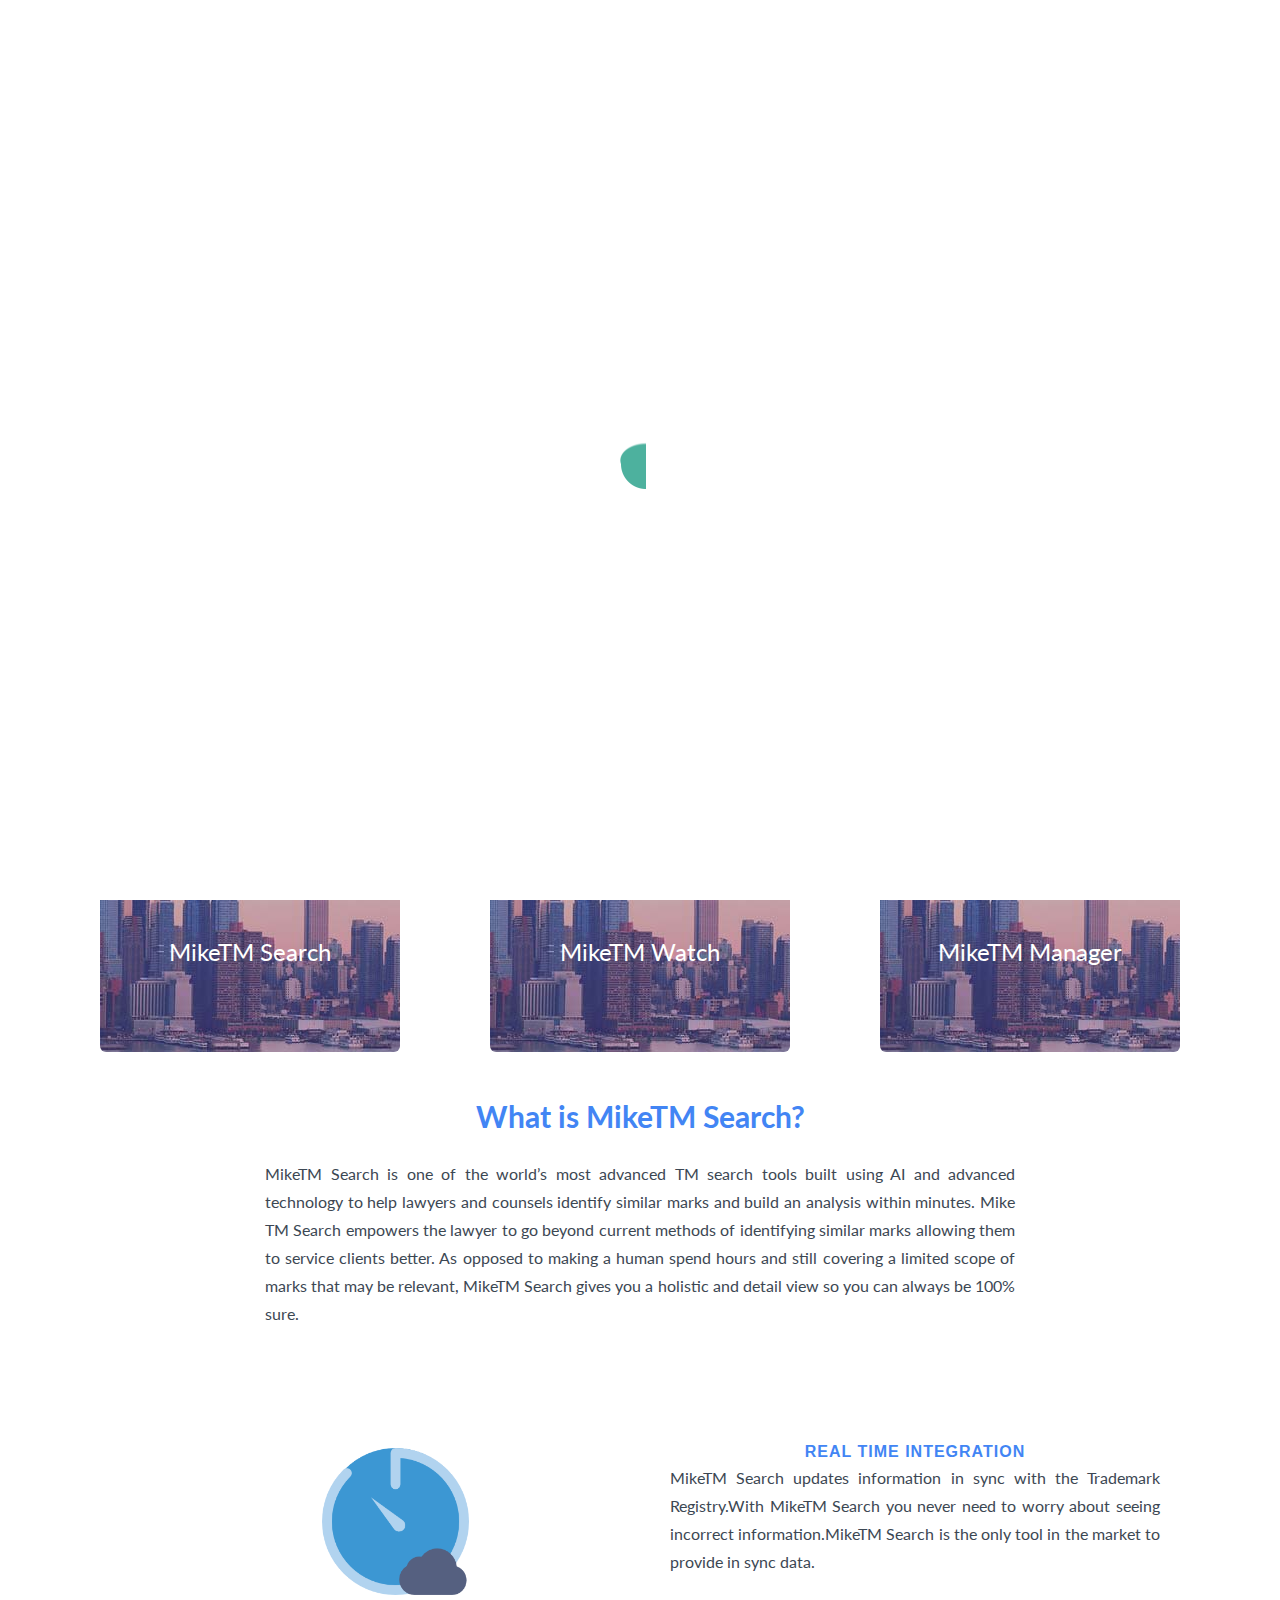
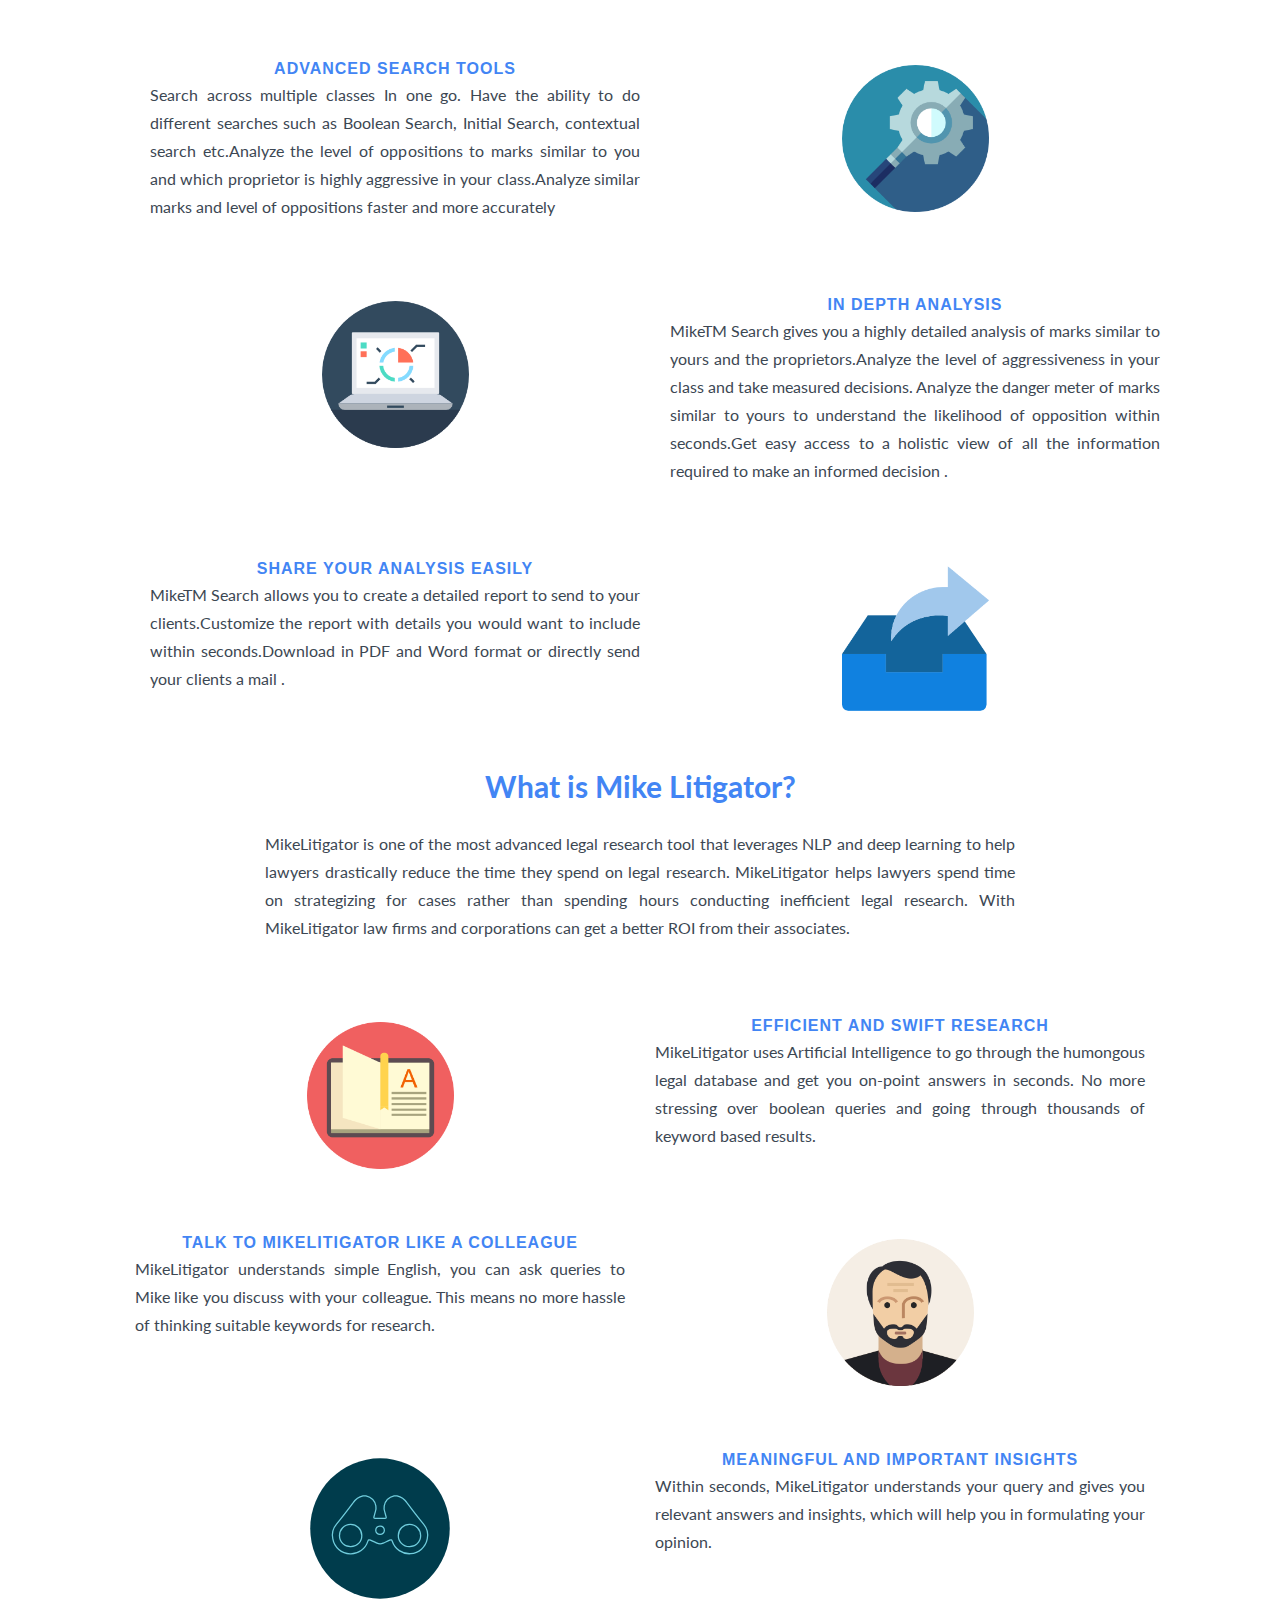
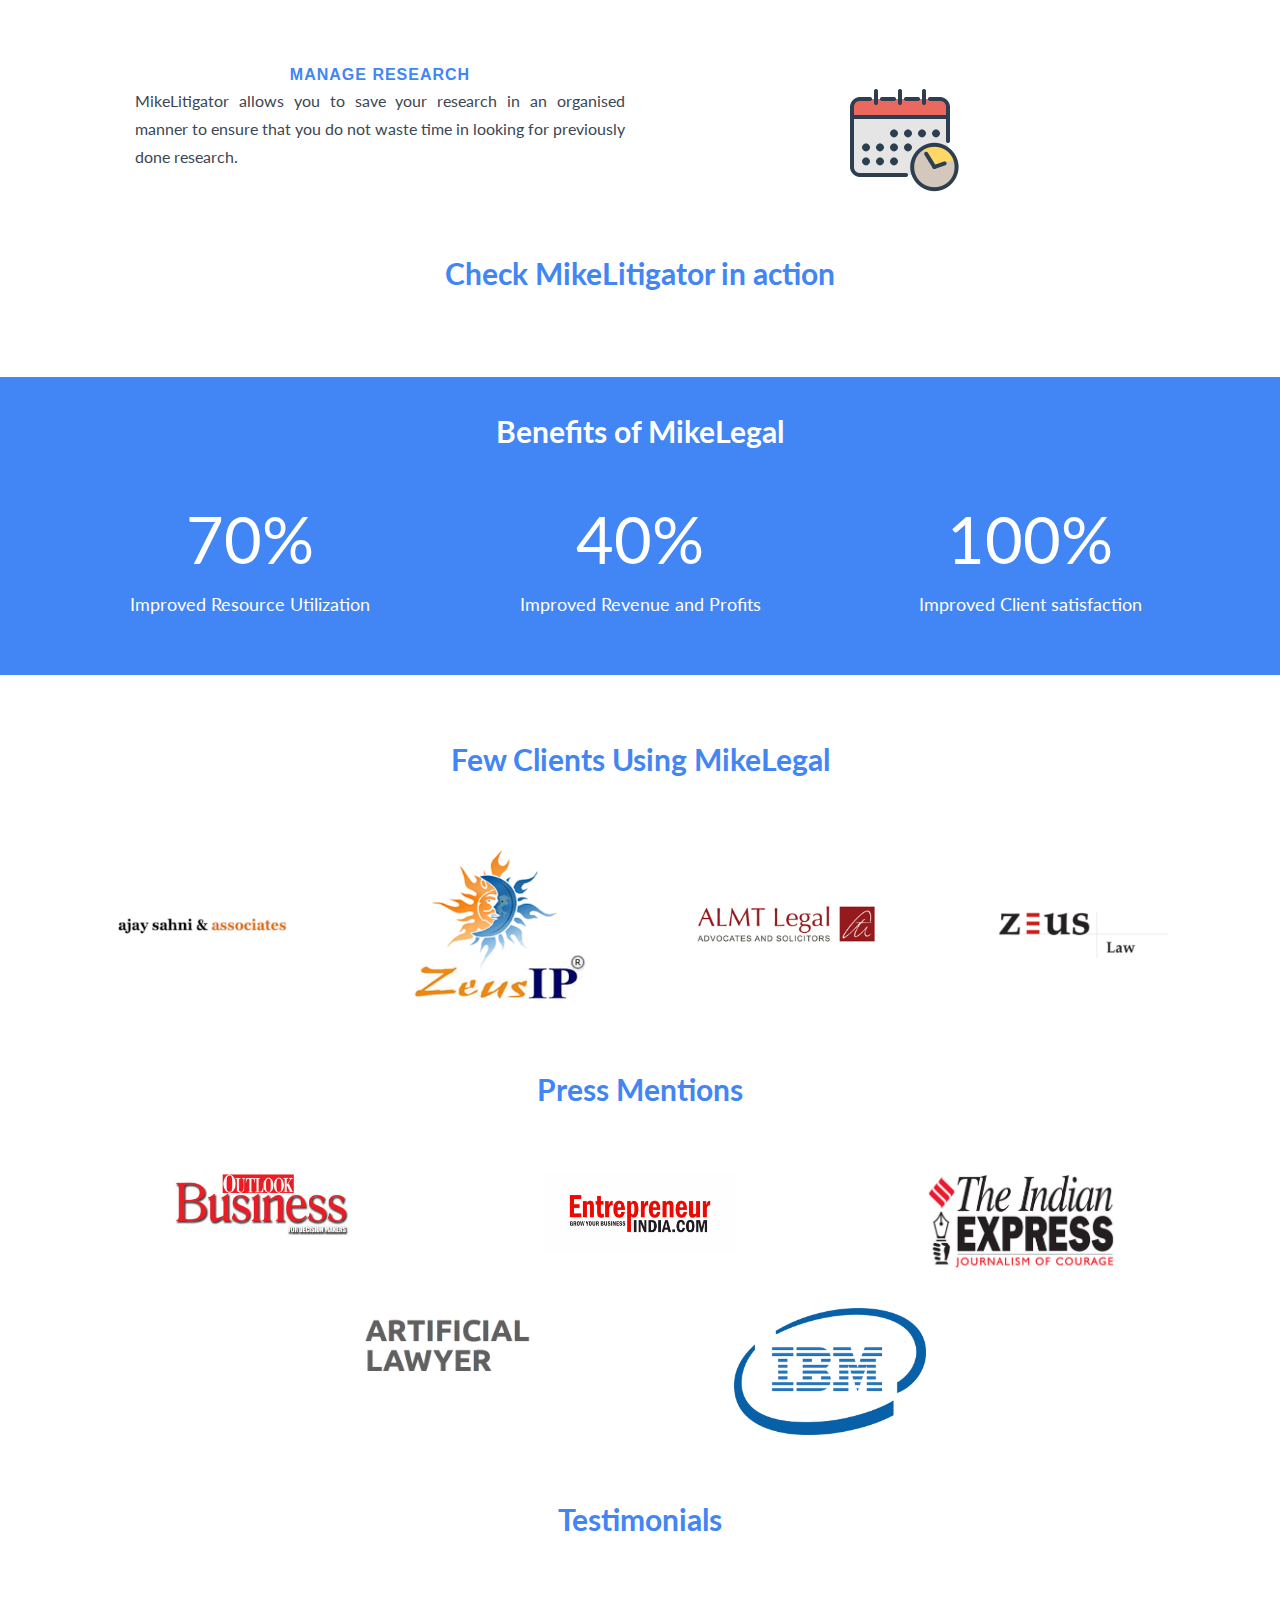
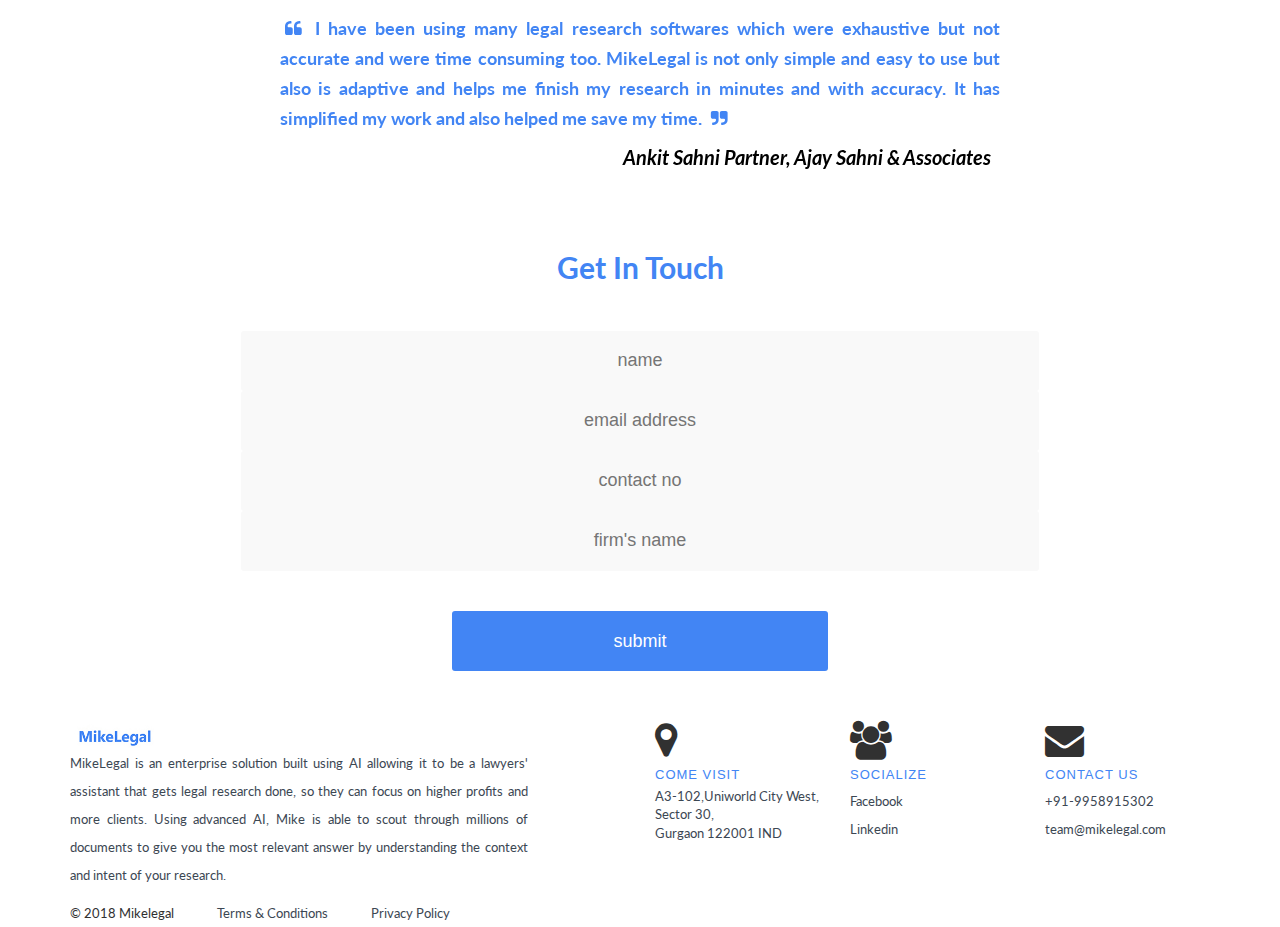
<file: index.html>
<!DOCTYPE html>
<html lang="en">

<head>
	<meta charset="utf-8">
	<meta name="author" content="MikeLegal">
	<meta name="description" content="MikeLegal Home">  
	<meta http-equiv="X-UA-Compatible" content="IE=edge">
	<meta name="viewport" content="width=device-width, initial-scale=1">
	<!-- Global site tag (gtag.js) - Google Analytics -->
	<script async src="https://www.googletagmanager.com/gtag/js?id=UA-101929978-1"></script>
	<script>
	 window.dataLayer = window.dataLayer || [];
	 function gtag(){dataLayer.push(arguments);}
	 gtag('js', new Date());
	 gtag('config', 'UA-101929978-1');
	</script>
	<!-- favicon -->
	<link rel="shortcut icon" href="landing-assets/img/favicon.ico" type="image/x-icon">
	<!-- title -->
	<title>MikeLegal</title>
     <!-- css -->
	<link rel="stylesheet" href="https://maxcdn.bootstrapcdn.com/bootstrap/3.3.7/css/bootstrap.min.css">

	<link href="https://cdnjs.cloudflare.com/ajax/libs/animate.css/3.5.2/animate.min.css" rel="stylesheet">

	<link rel="stylesheet" type="text/css" href="https://maxcdn.bootstrapcdn.com/font-awesome/4.7.0/css/font-awesome.min.css">
	<link href="landing-assets/css/style.css?ver=1.1" rel="stylesheet">
</head>
<body>

	<div id="preloader">      
      <div id="status">
         <img src="landing-assets/img/preloader.gif" height="64" width="64" alt="">
      </div>
   </div>
	<!-- hero area -->
	<div class="hero-area">
		<canvas class="constellation"></canvas>
		<div class="container-fluid">
		<div class="row text-center">
		<div class= "col-sm-8 col-sm-offset-2">
			<h1 class="">Your AI Powered Legal Associate</h1>
			<div class="row">
			<p>MikeLegal is a cutting edge toolset that helps the legal community to be more efficient by harnessing the power of artificial intelligence</p></div>
			<a href="#mc_embed_signup" id="subscribe">Get In Touch</a>
		</div>
		</div>
		</div>
	</div>
	<!-- toggle -->
	<div class="text-center steps-wrap ">
		<div class="step-tabs">
			<div class="one-tab active" id="mikelegaltm">MikeTM Suite</div>
			<div class="one-tab " id="mikelegalai">Mike Litigator</div>
		</div>
	</div>
	<!-- tmsuite -->
	<div  id="miketm">
		<div class="container text-center">
		    <div class="title">
		        <h2 class="underline">What is MikeTM Suite?</h2>
		      </div> 
		      <div class="row">
		        <div class="col-md-8 col-md-offset-2 col-xs-12">
		            <p> MikeTM Suite is one of the world’s most advanced TM tools that leverages AI to help automate various processes surrounding Trademarks.MikeTM Suite focuses on tools for TM Search, TM Watch and TM Management making it a holistic solution for businesses and law firms. 
		          </p>
		        </div>
		    </div>
		</div>
		<!-- search watch management  ie swm -->
		<div class="container swm">
			<div class="row">
				<div class="col-sm-4 col-xs-12 text-center" id="Search">
					<img class="text-center" src="landing-assets/img/image.jpg">
					<p class="c-text">MikeTM Search</p>
				</div>
				<div class="col-sm-4 col-xs-12 text-center" id="Watch">
					<img class="text-center" src="landing-assets/img/image.jpg">
					<p class="c-text">MikeTM Watch</p>
				</div>
				<div class="col-sm-4 col-xs-12 text-center" id="Management">
					<img class="text-center" src="landing-assets/img/image.jpg">
					<p class="c-text">MikeTM Manager</p>
				</div>
		    </div>
		</div>
		<div class="container text-center">
		    <div class="title" id="swm-question">
		        <h2 class="underline">What is MikeTM Search?</h2>
		    </div>
		    <div class="row">
		        <div class="col-md-8 col-md-offset-2 col-xs-12" id="swm-answer">
		            <p> MikeTM Search is one of the world’s most advanced TM search tools built using AI and advanced technology to help lawyers and counsels identify similar marks and build an analysis within minutes. Mike TM Search empowers the lawyer to go beyond current methods of identifying similar marks allowing them to service clients better. As opposed to making a human spend hours and still covering a limited scope of marks that may be relevant, MikeTM Search gives you a holistic and detail view so you can always be 100% sure.
		          </p>
		        </div>
		    </div>
		
		<!-- features -->
		<div class="container features" id="tmfeature">
			<div class="row feature">
				<div class="col-sm-6  col-xs-12 right">
					<h3>Real Time Integration</h3>
					<p>MikeTM Search updates information in sync with the Trademark Registry.With MikeTM Search you never need to worry about seeing incorrect information.MikeTM Search is the only tool in the market to provide in sync data.</p>
				</div>
				<div class="col-sm-6  col-xs-12">
					<img class="" src="landing-assets/img/stopwatch.png">
				</div>
			</div>
			<div class="row feature">
				<div class="col-sm-6 col-xs-12">
					<h3>Advanced Search Tools</h3>
					<p> Search across multiple classes In one go. Have the ability to do different searches such as Boolean Search, Initial Search, contextual search etc.Analyze the level of oppositions to marks similar to you and which proprietor is highly aggressive in your class.Analyze similar marks and level of oppositions faster and more accurately </p>
				</div>
				<div class="col-sm-6">
					<img  class="" src="landing-assets/img/search-engine.png">
				</div>
			</div>
			<div class="row feature">
				<div class="col-sm-6 col-xs-12 right">
					<h3>In Depth Analysis</h3>
					<p>MikeTM Search gives you a highly detailed analysis of marks similar to yours and the proprietors.Analyze the level of aggressiveness in your class and take measured decisions. Analyze the danger meter of marks similar to yours to understand the likelihood of opposition within seconds.Get easy access to a holistic view of all the information required to make an informed decision .</p>
				</div>
				<div class="col-sm-6 col-xs-12">
					<img class="" src="landing-assets/img/laptop.png">
				</div>
			</div>
			<div class="row feature">
				<div class="col-sm-6 col-xs-12">
					<h3>Share your analysis easily</h3>
					<p>MikeTM Search allows you to create a detailed report to send to your clients.Customize the report with details you would want to include within seconds.Download in PDF and Word format or directly send your clients a mail .</p>
				</div>
				<div class="col-sm-6 col-xs-12">
					<img  class="" src="landing-assets/img/archive.png">
				</div>			
			</div>
		</div>
		</div>
	</div>
	<!-- litigation -->
	<div class="container text-center" id="mikelitigation">
		<div class="title">
	        <h2 class="underline">What is Mike Litigator?</h2>
	    </div>
	    <div class="row">
	        <div class="col-md-8 col-md-offset-2 col-xs-12">
	            <p> MikeLitigator is one of the most advanced legal research tool that leverages NLP and deep learning to help lawyers drastically reduce the time they spend on legal research. MikeLitigator helps lawyers spend time on strategizing for cases rather than spending hours conducting inefficient legal research. With MikeLitigator law firms and corporations can get a better ROI from their associates. 
	            </p>
	        </div>
	    </div>
	    <div class='features text-center' id="litigation-feature">
	    <div class="row feature">
	    	<div class="col-sm-6 col-xs-12 right">
				<h3>EFFICIENT AND SWIFT RESEARCH</h3>
				<p>MikeLitigator uses Artificial Intelligence to go through the humongous legal database and get you on-point answers in seconds. No more stressing over boolean queries and going through thousands of keyword based results.</p>
			</div>
			<div class="col-sm-6 col-xs-12">
					<img  src="landing-assets/img/book.png">
			</div>
		</div>
		<div class="row feature">
			<div class="col-sm-6 col-xs-12">
				<h3>TALK TO MIKELITIGATOR LIKE A COLLEAGUE</h3>
				<p>MikeLitigator understands simple English, you can ask queries to Mike like you discuss with your colleague. This means no more hassle of thinking suitable keywords for research.</p>
			</div>
			<div class="col-sm-6 col-xs-12 ">
				<img   src="landing-assets/img/mike.png">
			</div>
		</div>
		<div class="row feature">
			<div class="col-sm-6 right">
				<h3>MEANINGFUL AND IMPORTANT INSIGHTS</h3>
				<p>Within seconds, MikeLitigator understands your query and gives you relevant answers and insights, which will help you in formulating your opinion.</p>
			</div>
			<div class="col-sm-6 col-xs-12">
					<img  src="landing-assets/img/insights.svg">
			</div>
		</div>
		<div class="row feature">
			<div class="col-sm-6 col-xs-12">
				<h3>MANAGE RESEARCH</h3>
				<p>MikeLitigator allows you to save your research in an organised manner to ensure that you do not waste time in looking for previously done research.</p>
			</div>
			<div class="col-sm-6">
				<img src="landing-assets/img/manage.png">					
			</div>			
		</div>
		</div>
	</div>
	<div class="container text-center" id="litigation-video-heading">
		<div class="title">
			<h2 class="underline">Check MikeLitigator in action</h2>
		</div>
	</div>
	<div class="fluid-video-container text-center  container-fluid" id="litigation-video">
    	
    </div>
    <div class="container-fluid benefits">
    	<div class="title text-center">
	        <h2 class="bunderline">Benefits of MikeLegal</h2>
	    </div>
	    <div class="container text-center">
	    	<div class="row">
	    		<div class="col-sm-4 col-xs-12">
	    		<h3> 70% </h3><p>Improved Resource Utilization</p>	    			
	    		</div>
	    		<div class="col-sm-4 col-xs-12">
	    			<h3>40%</h3> <p>Improved Revenue and Profits</p>
	    		</div>
	    		<div class="col-sm-4 col-xs-12">
	    		<h3>100%</h3><p> Improved Client satisfaction</p>	    			
	    		</div>
	    	</div>
	    </div>
    </div>	
	<!-- clients -->
	<div class="container img">
		<div class="title text-center clients">
	        <h2 class="underline">Few Clients Using MikeLegal</h2>
	    </div>
	    <div class="row text-center">
	    	<div class="col-sm-3 col-xs-12 text-center">
	    		<a target="_blank" href="http://getsetip.com/">
	    			<img class="" src="landing-assets/img/sahni.png">
	    		</a>
	    	</div>
	    	<div class="col-sm-3 col-xs-12 text-center">
    			<a target="_blank" href="http://www.zeusip.com/">
    				<img class="" src="landing-assets/img/zeusip.png">
    			</a>
    		</div>
	    	<div class="col-sm-3 col-xs-12 text-center">
	    		<a target="_blank" href="http://www.almtlegal.com/">
	    			<img class="" src="landing-assets/img/almt-legal.png">
	    		</a>
    		</div>
    		<div class="col-sm-3 col-xs-12 text-center">
    			<a target="_blank" href="http://zeus.firm.in/">
    				<img class="" src="landing-assets/img/zeus.png">
    			</a>
    		</div>
    	</div>
	</div>
	<div class="container img">
		<div class="title press">
	        <h2 class= "text-center underline">Press Mentions</h2>
	    </div>
	    <div class="row text-center press-image">
	    	<div class="col-sm-12">
	    	<div class="col-sm-4 col-xs-12">
	    		<a target="_blank" href="https://www.outlookbusiness.com/enterprise/big-idea/lawyers-counsel-3918">
	    			<img class="" src="landing-assets/img/outlook_business.jpg">
	    		</a>
	    	</div>
	    	<div class="col-sm-4 col-xs-12">
	    		<a target="_blank" href="https://www.entrepreneur.com/article/295916">
	    			<img class="" src="landing-assets/img/Entrepreneur-India.png">
	    		</a>
	    	</div>
	    	<div class="col-sm-4 col-xs-12">
	    		<a target="_blank" href="http://indianexpress.com/article/technology/jobs-of-fresh-law-graduates-at-stake-as-ai-makes-inroads-into-legal-firms-5140376/">
    				<img class="" src="landing-assets/img/indian express.png">
    			</a>
	    	</div>
	    	</div>
	    </div>
	    <div style="margin-top: 30px;" class="row text-center press-image">
	    	<div class="col-sm-12">
		    	<div class="col-sm-offset-2 col-sm-4 col-xs-12">
		    		<a target="_blank" href="https://www.artificiallawyer.com/2017/09/11/meet-mike-indias-legal-ai-answer-to-ross-intelligence/">
		    			<img class="" src="landing-assets/img/Artificial-Lawyer.png">
		    		</a>
		    	</div>
		    	<div  class="col-sm-4 col-xs-12">
		    		<a target="_blank" href="https://developer.ibm.com/in/ibm-gep/ibm-gep-case-studies-mikelegal/">
		    			<img class="" src="landing-assets/img/ibm.jpg">
		    		</a>
		    	</div>
	    	</div>
	    </div>
	</div>
	<!-- cleint reviews -->
	<div class="container">
	<div class="title">
        <h2 class= "text-center underline testimonial">Testimonials</h2>
    </div>
    </div>
	<div class="container-fluid">
		<div class="row ">
            <div class="col-md-12">
                <div id="carousel-example" class="carousel slide" data-ride="carousel">
                    <ol class="carousel-indicators">
                        <li data-target="#carousel-example" data-slide-to="0" class="active"></li>
                        <li data-target="#carousel-example" data-slide-to="1"></li>	
                    </ol>
                    <div class="carousel-inner">
                        <div class="item active">
                            <div class="container center">
                                <div class="col-md-8 col-md-offset-2 slide-custom">
                                    <h4> <i class="fa fa-quote-left"></i> I have been using many legal research softwares which were exhaustive but not accurate and were time consuming too. MikeLegal is not only simple and easy to use but also is adaptive and helps me finish my research in minutes and with accuracy. It has simplified my work and also helped me save my time. <i class="fa fa-quote-right"></i></h4>
                                    <div class="user-img pull-right">
									</div>
                                    <h5 class="pull-right"><strong class="c-black">Ankit Sahni Partner, Ajay Sahni & Associates</strong></h5>
                                </div>
                            </div>
                        </div>
                        <div class="item">
                            <div class="container center">
                                <div class="col-md-8 col-md-offset-2 slide-custom">
                                    <h4><i class="fa fa-quote-left"></i>Before MikeLegal, we used to struggle with the amount of research we had on a daily basis. However, Mike has simplified the entire researching process and has reduced the time significantly.<i class="fa fa-quote-right"></i></h4>
                                <div class="user-img pull-right">
								</div>
                                    <h5 class="pull-right"><strong class="c-black">Kush Khandelwal Partner, Marcas</strong></h5>
                                </div>
                            </div>
                        </div>
                    </div>
                </div>
            </div>
        </div>
	</div>
	<!-- sign up form -->
	<div class="container">
		<div class="text-center">
			<h2 class="underline" style="margin-bottom: 40px;">Get In Touch</h2>
			<div class="sign_up_form" id="mc_embed_signup">
				<form  action="mail.php" method="POST" class="form" id="mc-embedded-subscribe-form"">
					<input id="mce-NAME" type="text" name="name"  placeholder="name" required="true" />
					<input id="mce-EMAIL" type="email" name="email" placeholder="email address" required="true" />
					<input id="mce-PHONE" type="text" name="phone-no" onkeypress="phoneno()" placeholder="contact no" required="true" maxlength="10" />
					<input id="mce-FIRM" type="text" name="firm" placeholder="firm's name" required="true" /> 
					<input type="submit" value="submit" style="float: none; margin-top: 40px; color: white; background: #4285F4;width: 47%">
				</form>
			</div>
			<div class="row" style="display: none;" id="mail_image" >
				<div class="col-md-6 col-md-offset-3">
			<img src="landing-assets/img/mail2.gif">
			</div>
			</div>
			<h3 style="visibility: hidden;text-align: center;" id="mailback-message-p"><small style="font-size: 20px; color: #4285F4;" id="mailback-message"></small></h3>
			

			
		</div>
	</div>
	<!-- footer -->
	<div class="container">
		<footer>
			<div class="row">
				<div class="col-md-5">
					<a href>
					<img src="landing-assets/img/logo.jpg" height="100%" width="100%">
					</a>
					<p>MikeLegal is an enterprise solution built using AI allowing it to be a lawyers' assistant that gets legal research done, so they can focus on higher profits and more clients. Using advanced AI, Mike is able to scout through millions of documents to give you the most relevant answer by understanding the context and intent of your research.</p>
					<span style="margin-right: 20px;">&copy; 2018 Mikelegal</span>
					<a href="/terms.html" style="margin: 0 20px;"><span>Terms & Conditions</span></a>
					<a href="/policy.html" style="margin-left: 20px;"><span>Privacy Policy</span></a>
				</div>
				<div class="col-md-2 col-md-offset-1 col-xs-4">
					<i class="fa fa-3x fa-map-marker" aria-hidden="true"></i>
					<h3>COME VISIT</h3>
					<address>A3-102,Uniworld City West,<br>
						Sector 30,<br> Gurgaon
						122001 IND
					</address>
				</div>
				<div class="col-md-2 col-xs-4">
						<i class="fa fa-3x fa-users" aria-hidden="true"></i>
						<h3>SOCIALIZE</h3>
						<ul>
							<li><a target="_blank" href="https://www.facebook.com/Mike-1578934882413333">Facebook</a></li>
							<li><a target="_blank" href="https://www.linkedin.com/company-beta/13256379/">Linkedin</a></li>
						</ul>
				</div>
				<div class="col-md-2 col-xs-4">
						<i class="fa fa-3x fa-envelope" aria-hidden="true"></i>
						<h3>CONTACT US</h3>
						<ul>
							<li><a target="_blank" href="tel:6473438234">+91-9958915302</a></li>
							<li><a target="_blank" href="mailto:team@mikelegal.com">team@mikelegal.com</a></li>
						</ul>
				</div>
			</div>
		</footer>
	</div>

<script src="https://code.jquery.com/jquery-3.2.1.min.js" integrity="sha256-hwg4gsxgFZhOsEEamdOYGBf13FyQuiTwlAQgxVSNgt4="
  crossorigin="anonymous"></script>
<script src="https://maxcdn.bootstrapcdn.com/bootstrap/3.3.7/js/bootstrap.min.js"></script>

<script src="landing-assets/js/constellation.min.js"></script>
<script type="text/javascript" src="landing-assets/js/jquery.fitvids.js"></script>

<script src="landing-assets/js/stars.js"></script>

<script src="landing-assets/js/main.js?ver=1.0"></script>
<script type="text/javascript">
$(document).ready(function () {
 
  // preloader
   $(window).on('load', function () {
     $('#preloader').delay(400).fadeOut(500);
 });
 
});
</script>
<script>

	function phoneno(){
            $('#mce-PHONE').keypress(function(e) {
                var a = [];
                var k = e.which;

                for (i = 48; i < 58; i++)
                    a.push(i);

                if (!(a.indexOf(k)>=0))
                    e.preventDefault();
            });
        }

        $("#mc-embedded-subscribe-form").submit(function (e) {
            e.preventDefault();
            $("#mc_embed_signup").hide();
            $("#mailback-message").html("Sending your mail to Team MikeLegal...");
            $("#mailback-message-p").css("visibility", "visible");
            $("#mail_image").css({"display":"block","text-align":"center"});
            $.ajax({
                type: 'POST',
                url: 'mail.php',
                data: {
                    EMAIL: $("#mce-EMAIL").val(),
                    NAME: $("#mce-NAME").val(),
                    FIRM: $("#mce-FIRM").val(),
                    PHONE: $("#mce-PHONE").val(),
                },
                success:function(data)
                {
                	$('#mail_image').css("display","none");
                    $("#mailback-message").html(data);
                    $("#mailback-message-p").css("visibility", "visible");
                }
            });
        });
</script>
<script type="text/javascript">
	$('#subscribe').on('click',function(){
		 $('html, body').animate({
                    scrollTop: $("#mc_embed_signup").parent().offset().top -10
                }, 2000);
	});
</script>
</body>

</html>
</file>
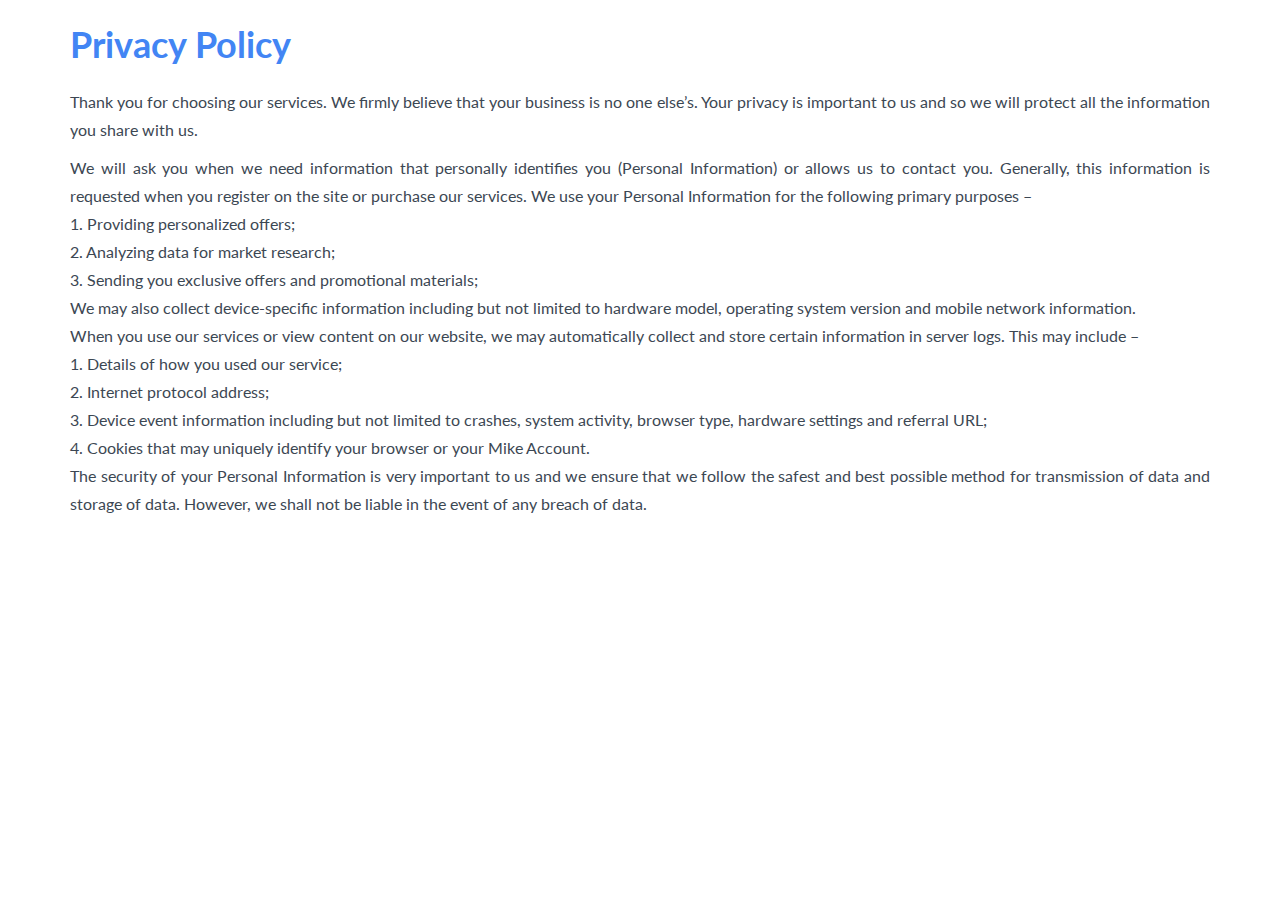
<file: policy.html>
<!DOCTYPE html>
<html lang="en">

<head>
	<meta charset="utf-8">
	<meta name="author" content="MikeLegal">
	<meta name="description" content="MikeLegal Home">  
	<meta http-equiv="X-UA-Compatible" content="IE=edge">
	<meta name="viewport" content="width=device-width, initial-scale=1">
	<!-- favicon -->
	<link rel="shortcut icon" href="landing-assets/img/favicon.ico" type="image/x-icon">
	<!-- title -->
	<title>MikeLegal</title>
     <!-- css -->
	<link rel="stylesheet" href="https://maxcdn.bootstrapcdn.com/bootstrap/3.3.7/css/bootstrap.min.css">

	<link href="https://cdnjs.cloudflare.com/ajax/libs/animate.css/3.5.2/animate.min.css" rel="stylesheet">

	<link rel="stylesheet" type="text/css" href="https://maxcdn.bootstrapcdn.com/font-awesome/4.7.0/css/font-awesome.min.css">
	<link href="landing-assets/css/style.css" rel="stylesheet">
</head>
<body>
	<div class="container">
	<h1 class="underline" style="padding-top: 20px; ">Privacy Policy</h1>
	<p>Thank you for choosing our services. We firmly believe that your business is no one else’s. Your privacy is important to us and so we will protect all the information you share with us.<p>
	<p>We will ask you when we need information that personally identifies you (Personal Information) or allows us to contact you. Generally, this information is requested when you register on the site or purchase our services. We use your Personal Information for the following primary purposes – <br/>
	1. Providing personalized offers; <br/>
	2. Analyzing data for market research; <br/>
	3. Sending you exclusive offers and promotional materials; <br/>
	We may also collect device-specific information including but not limited to hardware model, operating system version and mobile network information.  <br/>
	When you use our services or view content on our website, we may automatically collect and store certain information in server logs. This may include – <br/>
	1. Details of how you used our service; <br/>
	2. Internet protocol address; <br/>
	3. Device event information including but not limited to crashes, system activity, browser type, hardware settings and referral URL; <br/>
	4. Cookies that may uniquely identify your browser or your Mike Account.  <br/>
	The security of your Personal Information is very important to us and we ensure that we follow the safest and best possible method for transmission of data and storage of data. However, we shall not be liable in the event of any breach of data. </p>
	</div>

</body>
</html>
</file>
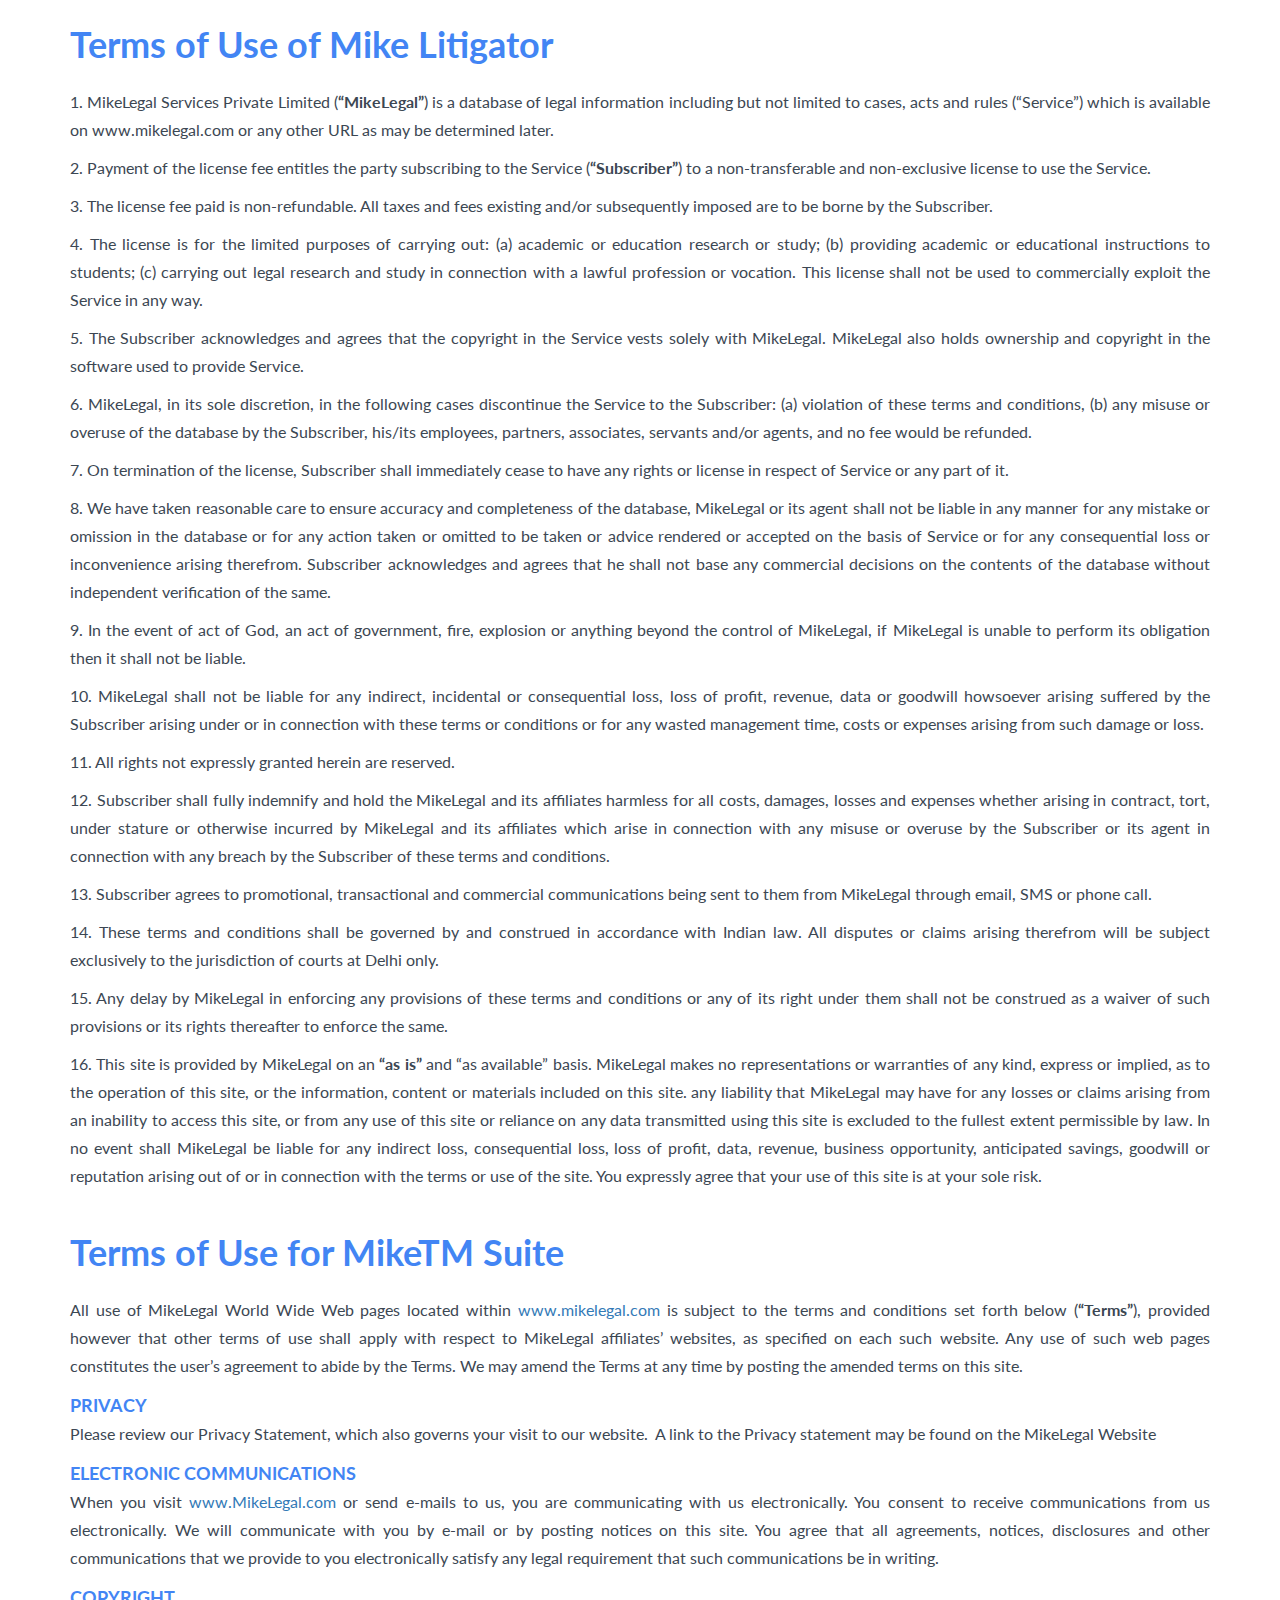
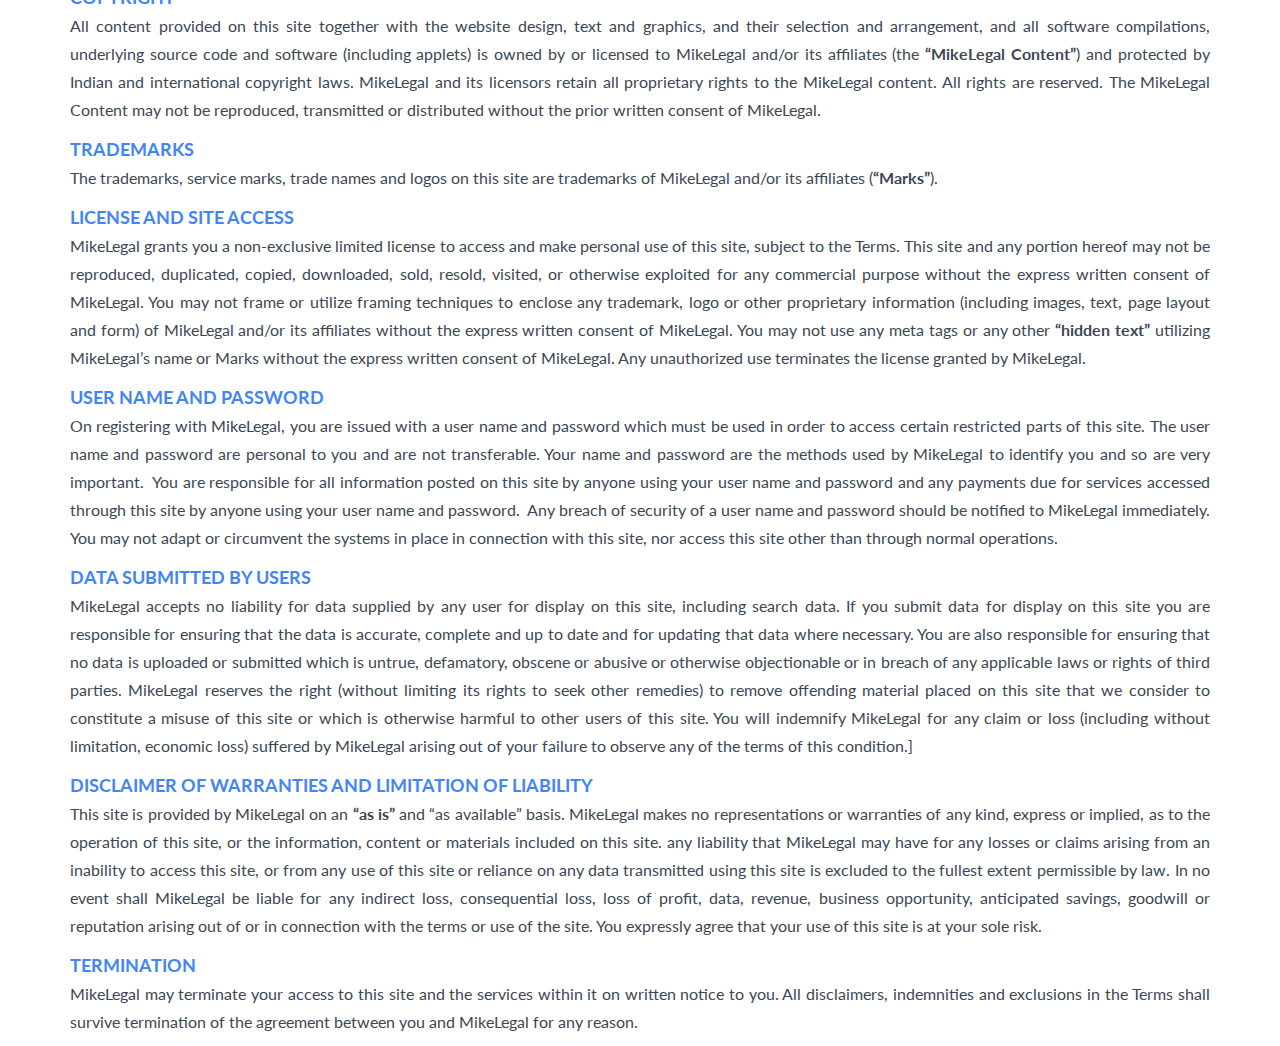
<file: terms.html>
<!DOCTYPE html>
<html lang="en">

<head>
	<meta charset="utf-8">
	<meta name="author" content="MikeLegal">
	<meta name="description" content="MikeLegal Home">  
	<meta http-equiv="X-UA-Compatible" content="IE=edge">
	<meta name="viewport" content="width=device-width, initial-scale=1">
	<!-- favicon -->
	<link rel="shortcut icon" href="landing-assets/img/favicon.ico" type="image/x-icon">
	<!-- title -->
	<title>MikeLegal</title>
     <!-- css -->
	<link rel="stylesheet" href="https://maxcdn.bootstrapcdn.com/bootstrap/3.3.7/css/bootstrap.min.css">

	<link href="https://cdnjs.cloudflare.com/ajax/libs/animate.css/3.5.2/animate.min.css" rel="stylesheet">

	<link rel="stylesheet" type="text/css" href="https://maxcdn.bootstrapcdn.com/font-awesome/4.7.0/css/font-awesome.min.css">
	<link href="landing-assets/css/style.css" rel="stylesheet">
</head>
<body>
	<div class="container">
	<h1 class="underline" style="padding-top: 20px">Terms of Use of Mike Litigator</h1>
	<p>1. MikeLegal Services Private Limited (<b>“MikeLegal”</b>) is a database of legal information including but not limited to cases, acts and rules (“Service”</b>) which is available on www.mikelegal.com or any other URL as may be determined later. </p>
	<p>2. Payment of the license fee entitles the party subscribing to the Service (<b>“Subscriber”</b>) to a non-transferable and non-exclusive license to use the Service.</p>
	<p>3. The license fee paid is non-refundable. All taxes and fees existing and/or subsequently imposed are to be borne by the Subscriber. </p>
	<p>4. The license is for the limited purposes of carrying out: (a) academic or education research or study; (b) providing academic or educational instructions to students; (c) carrying out legal research and study in connection with a lawful profession or vocation. This license shall not be used to commercially exploit the Service in any way.</p>
	<p>5. The Subscriber acknowledges and agrees that the copyright in the Service vests solely with MikeLegal. MikeLegal also holds ownership and copyright in the software used to provide Service. </p>
	<p>6. MikeLegal, in its sole discretion, in the following cases discontinue the Service to the Subscriber: (a) violation of these terms and conditions, (b) any misuse or overuse of the database by the Subscriber, his/its employees, partners, associates, servants and/or agents, and no fee would be refunded. </p>
	<p>7. On termination of the license, Subscriber shall immediately cease to have any rights or license in respect of Service or any part of it. </p>
	<p>8. We have taken reasonable care to ensure accuracy and completeness of the database, MikeLegal or its agent shall not be liable in any manner for any mistake or omission in the database or for any action taken or omitted to be taken or advice rendered or accepted on the basis of Service or for any consequential loss or inconvenience arising therefrom. Subscriber acknowledges and agrees that he shall not base any commercial decisions on the contents of the database without independent verification of the same. </p>
	<p>9. In the event of act of God, an act of government, fire, explosion or anything beyond the control of MikeLegal, if MikeLegal is unable to perform its obligation then it shall not be liable. </p>
	<p>10. MikeLegal shall not be liable for any indirect, incidental or consequential loss, loss of profit, revenue, data or goodwill howsoever arising suffered by the Subscriber arising under or in connection with these terms or conditions or for any wasted management time, costs or expenses arising from such damage or loss. </p>
	<p>11. All rights not expressly granted herein are reserved. </p>
	<p>12. Subscriber shall fully indemnify and hold the MikeLegal and its affiliates harmless for all costs, damages, losses and expenses whether arising in contract, tort, under stature or otherwise incurred by MikeLegal and its affiliates which arise in connection with any misuse or overuse by the Subscriber or its agent in connection with any breach by the Subscriber of these terms and conditions. </p>
	<p>13. Subscriber agrees to promotional, transactional and commercial communications being sent to them from MikeLegal through email, SMS or phone call. </p>
	<p>14. These terms and conditions shall be governed by and construed in accordance with Indian law. All disputes or claims arising therefrom will be subject exclusively to the jurisdiction of courts at Delhi only. </p>
	<p>15. Any delay by MikeLegal in enforcing any provisions of these terms and conditions or any of its right under them shall not be construed as a waiver of such provisions or its rights thereafter to enforce the same.</p>
	<p>16. This site is provided by MikeLegal on an <b>“as is”</b> and “as available”</b> basis. MikeLegal makes no representations or warranties of any kind, express or implied, as to the operation of this site, or the information, content or materials included on this site. any liability that MikeLegal may have for any losses or claims arising from an inability to access this site, or from any use of this site or reliance on any data transmitted using this site is excluded to the fullest extent permissible by law. In no event shall MikeLegal be liable for any indirect loss, consequential loss, loss of profit, data, revenue, business opportunity, anticipated savings, goodwill or reputation arising out of or in connection with the terms or use of the site. You expressly agree that your use of this site is at your sole risk.</p>
	<br/>
	<h1 class="underline">Terms of Use for MikeTM Suite</h1>
	<p>All use of MikeLegal World Wide Web pages located within <a href="https://www.mikelegal.com">www.mikelegal.com</a> is subject to the terms and conditions set forth below (<b>“Terms”</b>), provided however that other terms of use shall apply with respect to MikeLegal affiliates’ websites, as specified on each such website. Any use of such web pages constitutes the user’s agreement to abide by the Terms. We may amend the Terms at any time by posting the amended terms on this site.</p>
	<h4>PRIVACY</h4>
	<p>Please review our Privacy Statement, which also governs your visit to our website.  A link to the Privacy statement may be found on the MikeLegal Website</p>
	<h4>ELECTRONIC COMMUNICATIONS</h4>
	<p>When you visit <a href="https://www.mikelegal.com">www.MikeLegal.com</a> or send e-mails to us, you are communicating with us electronically. You consent to receive communications from us electronically. We will communicate with you by e-mail or by posting notices on this site. You agree that all agreements, notices, disclosures and other communications that we provide to you electronically satisfy any legal requirement that such communications be in writing.</p>
	<h4>COPYRIGHT</h4>
	<p>All content provided on this site together with the website design, text and graphics, and their selection and arrangement, and all software compilations, underlying source code and software (including applets) is owned by or licensed to MikeLegal and/or its affiliates (the <b>“MikeLegal Content”</b>) and protected by Indian and international copyright laws. MikeLegal and its licensors retain all proprietary rights to the MikeLegal content. All rights are reserved. The MikeLegal Content may not be reproduced, transmitted or distributed without the prior written consent of MikeLegal.</p>
	<h4>TRADEMARKS</h4>
	<p>The trademarks, service marks, trade names and logos on this site are trademarks of MikeLegal and/or its affiliates (<b>“Marks”</b>).</p>
	<h4>LICENSE AND SITE ACCESS</h4>
	<p>MikeLegal grants you a non-exclusive limited license to access and make personal use of this site, subject to the Terms. This site and any portion hereof may not be reproduced, duplicated, copied, downloaded, sold, resold, visited, or otherwise exploited for any commercial purpose without the express written consent of MikeLegal. You may not frame or utilize framing techniques to enclose any trademark, logo or other proprietary information (including images, text, page layout and form) of MikeLegal and/or its affiliates without the express written consent of MikeLegal. You may not use any meta tags or any other <b>“hidden text”</b> utilizing MikeLegal’s name or Marks without the express written consent of MikeLegal. Any unauthorized use terminates the license granted by MikeLegal.</p>
	<h4>USER NAME AND PASSWORD</h4>
	<p>On registering with MikeLegal, you are issued with a user name and password which must be used in order to access certain restricted parts of this site. The user name and password are personal to you and are not transferable. Your name and password are the methods used by MikeLegal to identify you and so are very important.  You are responsible for all information posted on this site by anyone using your user name and password and any payments due for services accessed through this site by anyone using your user name and password.  Any breach of security of a user name and password should be notified to MikeLegal immediately. You may not adapt or circumvent the systems in place in connection with this site, nor access this site other than through normal operations.</p>
	<h4>DATA SUBMITTED BY USERS</h4>
	<p>MikeLegal accepts no liability for data supplied by any user for display on this site, including search data. If you submit data for display on this site you are responsible for ensuring that the data is accurate, complete and up to date and for updating that data where necessary. You are also responsible for ensuring that no data is uploaded or submitted which is untrue, defamatory, obscene or abusive or otherwise objectionable or in breach of any applicable laws or rights of third parties. MikeLegal reserves the right (without limiting its rights to seek other remedies) to remove offending material placed on this site that we consider to constitute a misuse of this site or which is otherwise harmful to other users of this site. You will indemnify MikeLegal for any claim or loss (including without limitation, economic loss) suffered by MikeLegal arising out of your failure to observe any of the terms of this condition.]</p>
	<h4>DISCLAIMER OF WARRANTIES AND LIMITATION OF LIABILITY</h4>
	<p>This site is provided by MikeLegal on an <b>“as is”</b> and “as available”</b> basis. MikeLegal makes no representations or warranties of any kind, express or implied, as to the operation of this site, or the information, content or materials included on this site. any liability that MikeLegal may have for any losses or claims arising from an inability to access this site, or from any use of this site or reliance on any data transmitted using this site is excluded to the fullest extent permissible by law. In no event shall MikeLegal be liable for any indirect loss, consequential loss, loss of profit, data, revenue, business opportunity, anticipated savings, goodwill or reputation arising out of or in connection with the terms or use of the site. You expressly agree that your use of this site is at your sole risk.</p>
	<h4>TERMINATION</h4>
	<p>MikeLegal may terminate your access to this site and the services within it on written notice to you. All disclaimers, indemnities and exclusions in the Terms shall survive termination of the agreement between you and MikeLegal for any reason.</p>
	</div>
</body>
</html>
</file>
<file: landing-assets/css/style.css>
/*Author -Vivek Singh*/

@import url('https://fonts.googleapis.com/css?family=Lato:100,100i,300,300i,400,400i,700,700i,900,900i');

a:focus,input:focus,textarea:focus,button:focus{
	outline:0 solid
}
img{
	max-width:100%;
	height:auto;
}
p{
	color: #3c4753;
	margin-bottom:10px;
	text-align: justify !important;
}
h1{
	font-size:36px;
}
h2{
	font-size:30px;
}
h3{
	font-size:24px;
}
h4{
	font-size:18px;
}
h1,h2,h3,h4,h5,h6{
	color: #4285F4;
	margin:0px;
	font-weight:700;
	line-height:48px;
	/*text-align: justify !important;*/
}
ul{
	margin:0;
	padding:0;
}
body{
	color:#313131;
	font-size:16px;
	font-family:'Lato',sans-serif;
	font-weight:400;
	line-height:28px;
	text-align: justify !important;
}
#preloader{
	position: fixed;
	top: 0;
	left: 0;
	right: 0;
	bottom: 0;
	background-color: #fff;
	z-index: 999999;
}
#status{
	position: absolute;
	top: 48%;
	left: 48%;
}
.underline{
	position: relative;
	margin-bottom: 20px;
}
.underline:before{
	content: "";
    position: absolute;
    width: 10%;
    height: 1px;
    bottom: -20%;
    left: 45%;
    border-bottom: 0px solid #918e8e;
}
nav a{
	color: #fff;
	font-size: 
}
a:hover{
	text-decoration:none
}
.features {
	margin-top: 40px;
}
.features h3 {
    font: 16px/24px 'montserrat-bold', sans-serif;
    text-transform: uppercase;
    letter-spacing: 1px;
    color: #4285F4;
    margin-top: 12px;	
    font-weight: bold;
}
.features img{
	max-width: 30%;
	padding-top:20px; 
}
.feature{
	margin: 50px;
}

.mike-text{
	margin-top:-30px; 
}

header{
	padding-bottom:20px;
	padding-top:10px;
	position:absolute;
	top:0;
	left:0;
	width:100%;
	z-index:2;
}
header,header h2{
	color:#fff;
}
header .borderd-btn{
	background:#4ce0b3;
	border:none;
	width:auto;
	border:1px solid #4ce0b3;
}
header .borderd-btn:hover{
	background:transparent;
	border:1px solid #4ce0b3;
}
.hero-area h1{
	font-size: 42px;
    margin: 0 0 20px;
    padding: 0;
    font-weight: 400;
    font-family: "Lato",sans-serif;
}
.hero-area,.hero-area h2{
	color:#fff;
}
.hero-area{
	background-position:center center;
	background-size:cover;
	overflow:hidden;
	padding:150px 0 0;
	position:relative;
	z-index:1;
}
select:focus{
	border:none;
	outline:none;
}
.hero-area h1{
	color:#fff;
	margin-top: -50px;
}
.hero-area .boxed-btn{
	margin-right:20px;
}
.hero-area p{
	color: #fff;
    font-size: 20px;
    opacity: 0.9;
    font-weight: 390;
    max-width: 650px;
    margin: 0 auto;
    letter-spacing: 1px;
	text-align: center !important;
}
.hero-area::after{
	background:#4285F4;
	content:"";
	height:100%;
	left:0;
	opacity:0.95;
	position:absolute;
	top:0;
	width:100%;
	z-index:-1;
}
input[type="text"]:focus,
input[type="password"]:focus,
input[type="email"]:focus,
textarea:focus {
   color: #647373;
	background-color: #D3D9D9;
}
.hero-area a{
	display: inline-block !important;
    text-decoration: none;
    outline: 0;
    border-radius: 29px !important;
    background-color: #fff !important;
    box-shadow: 0 4px 8px 0 rgba(28,39,46,0.13),0 1px 3px 0 rgba(0,0,0,0.08) !important;
    font-size: 16px;
    font-weight: 400;
    letter-spacing: 0.8px;
    text-align: center;
    color: #4285F4;
    padding: 18px;
    border: 0;
    cursor: pointer;
    text-transform: uppercase;
    font-family: "Lato",sans-serif;
    min-width: 195px;
    border: none !important;
    margin-top: 35px;
}
.hero-area{
	background-color: #4285F4;
	background-attachment:fixed;
	height:450px;
	position:relative;
}
.steps-wrap{
	padding: 80px 0 40px;
}
#mikelegaltm{
	border-bottom-left-radius: 48px;
	border-top-left-radius: 48px;
}
#mikelegalai{
	border-top-right-radius: 48px;
	border-bottom-right-radius: 48px;
}
#miketm{
 animation-name: fadeIn;
 animation-duration: 3s;
}

#mikelitigation{
animation-name: fadeIn;
animation-duration: 3s;
}
.press, .clients{
	margin: 60px;
}
.testimonial{
	margin: 60px 0 0;
}
.step-tabs {
    display: inline-block;
    width: auto;
    margin: 0 auto;
    background: #fafafa;
    border-radius: 48px;
    height: 72px;
    -webkit-box-shadow: 0 14px 24px 0 rgba(50, 49, 58, 0.25);
    box-shadow: 0 14px 24px 0 rgba(50, 49, 58, 0.25);
    z-index: 2;
    position: relative;
}
.step-tabs .one-tab.active {
    color: #FFF;
    background-color: #4285F4;
}
.step-tabs .one-tab.active:hover {
    color: #FFF !important;
    background-color: #4285F4;
}
.step-tabs .one-tab:hover{
	color: #4285F4;
}

.step-tabs .one-tab {
    min-width: 232px;
    font-size: 20px;
    color: #000;
    float: left;
    text-align: center;
    line-height: 72px;
    cursor: pointer;
    position: relative;
    background-color: #fafafa;
}
.swm {
	margin-top: 40px;
	padding-bottom: 40px;
}
.swm .col-xs-4{
	position: relative;
}
.swm img{
	border-radius: 6px;
}
/*.swm .col-md-4:hover{
	transition-duration: 2s;
	transform: scale(1.1);
}*/
.slide-custom {
    min-height:200px;
    padding:20px;
    line-height:30px;
}
h4 {
    line-height:30px;
}
h4 i{
   padding:5px;
}
.pad-top {
     padding-top:80px;
}
#carousel-example {
    margin-top:50px;

}
.sign_up_form{
    background: none;
    clear: both;
    display: block;
    margin: 10px auto 30px auto;
    width: 70%;
    text-align: center;
}
.form{
	margin: 0;
    padding: 0;
    border: 0;
    outline: 0;
    font-size: 100%;
    vertical-align: baseline;
    background: transparent;
}
.form input,.form select{
	display: inline;
    float: left;
    height: 60px;
    margin: 0;
    padding: 18px 20px;
    font-size: 18px;
    line-height: 24px;
    font-family: 'montserrat-regular',sans-serif;
    width: 100%;
    text-align: center;
    color: #647373;
    background: #f9f9f9;
    border-radius: 3px;
    border: 0;
    outline: none;
    vertical-align: middle;
    min-width: 225px;
    max-width: 100%;
}
.right{
	float: right;
}
.form select,.form option{
	text-align-last: center;
}
.user-img {
border: 2px solid #fff;
overflow: hidden;
border-radius: 50%;
display: inline-block;
}

.img-u {
   max-height: 90px;
   max-width: 90px;
}

.c-black {
    color:#000;
    font-style: italic;
    font-size: 20px;
	padding: 5px;
}
.constellation{
	position:absolute;
	top:0;
	left:0;
	width:100%;
	height:100%;
	transition:0.4s;
}
footer img{
	height: 24px;
    width: 92px
}
address{
	color: #3c4753;
}
footer ul{
	list-style: none;
}
footer a{
	color: #3c4753;
	text-decoration: none;
}
footer a:hover{
	color: #4285f4;
}
footer {
	margin-top: 20px; 
	font-size: 13px;
}
footer h3{
	font: 13px/24px 'opensans-semibold', sans-serif;
    font-style: normal;
    font-variant-ligatures: normal;
    font-variant-caps: normal;
    font-variant-numeric: normal;
    font-weight: normal;
    font-stretch: normal;
    font-size: 13px;
    line-height: 24px;
    font-family: opensans-semibold, sans-serif;
    margin-bottom: 0;
    font-weight: normal;
    color: #4285F4;
    text-transform: uppercase;
    letter-spacing: 1px;
}
.multi-item-carousel  img{
	max-width: 70%;
}
.img img{
	max-width: 70%;
}
@media (min-width: 767px){
.press-image img{
	max-width: 55%;
}
}
.benefits{
	margin-top: 30px; 
	background: #4285F4;
	background-attachment:fixed;
	position:relative;
}
.benefits::after{
	background: #4285F4;
	content:"";
	height:100%;
	left:0;
	opacity:0.95;
	position:absolute;
	top:0;
	width:100%;
	z-index:-1;
}
.bunderline{
	position: relative;
	margin-bottom: 20px;
}
.bunderline:before{
	content: "";
    position: absolute;
    width: 10%;
    height: 1px;
    bottom: -20%;
    left: 45%;
    border-bottom: 0px solid #fff;
}
.benefits h2{
	color: #fff;
	margin-top: 30px;
}
.benefits h3{
	font-size: 65px;
    color: #ffffff;
    margin: 40px 0 10px;
    position: relative;
    padding: 0 20px;
    display: inline-block;
    font-weight: 400;
    font-family: "Lato",sans-serif;
}
.benefits p{
	padding-top: 20px;
    line-height: normal;
    font-size: 20px;
    font-family: "Lato",sans-serif;
    font-size: 18px;
    text-align: center !important;
    color: #ffffff;
    padding-bottom: 50px;
}
.l-video{
	height: 0;
	visibility: hidden;
}
@media (min-width: 768px){
	.c-text{
	font-size: 24px;
	color: #fff;
	font-weight: 400;
	position: absolute;
	top: 50%;
    left: 50%;
    transform: translate(-50%, -50%);
    text-align: center !important;
}
.fluid-video-container{
	margin-top:30px;
	background-color: #f9f9f9;
}
#carousel-example {
    margin-top:50px;
    max-height: 250px;
    height: 250px;}

}
@media(max-width: 767px){
	.hero-area .container{
	position: absolute;
	left: 2%;	
	top: 5%;
}
	.step-tabs .one-tab {
		min-width: 160px;
	}
	.features img{
      max-width: 60%;
      padding: 20px;
	}
	.swm img{
		padding: 10px 0px;
	}
	footer{
		margin-top: 20px;
		font-size: 12px;
	}
	footer a{
		font-size:11px;
	}
	.carousel-indicators{
		display: none;
	}
	.c-text{
		font-size: 20px;
		color: #fff;
		font-weight: 400;
		position: absolute;
	    left: 50%;
		transform: translate(-50%, -443%);
	}
	.fluid-video-container{
	margin:20px 0 30px;
	background-color: #f9f9f9;
	}
	.img img{
		padding: 15px;
	}
	#carousel-example {
    margin-top:50px;
    max-height: 500px;
    height: 500px;}
    .hero-area h1{
    	font-size: 36px;
    	margin-top: -120px;
    }
    .hero-area p{
    	font-size: 18px;
    }
}




@media(min-width: 768px) and (max-width: 1024px){

	.features img{
      max-width: 45%;
	}
	.hero-area h1{
		margin-top: -80px;	
}

}
.multi-item-carousel{
  .carousel-inner{
    > .item{
      transition: 500ms ease-in-out left;
    }
    .active{
      &.left{
        left:-25%;
      }
      &.right{
        left:25%;
      }
    }
    .next{
      left: 25%;
    }
    .prev{
      left: -25%;
    }
    @media all and (transform-3d), (-webkit-transform-3d) {
      > .item{
        // use your favourite prefixer here
        transition: 500ms ease-in-out left;
        transition: 500ms ease-in-out all;
        backface-visibility: visible;
        transform: none!important;
      }
    }
  }
  img{
  	width: 60%;
  }
}
}
</file>
